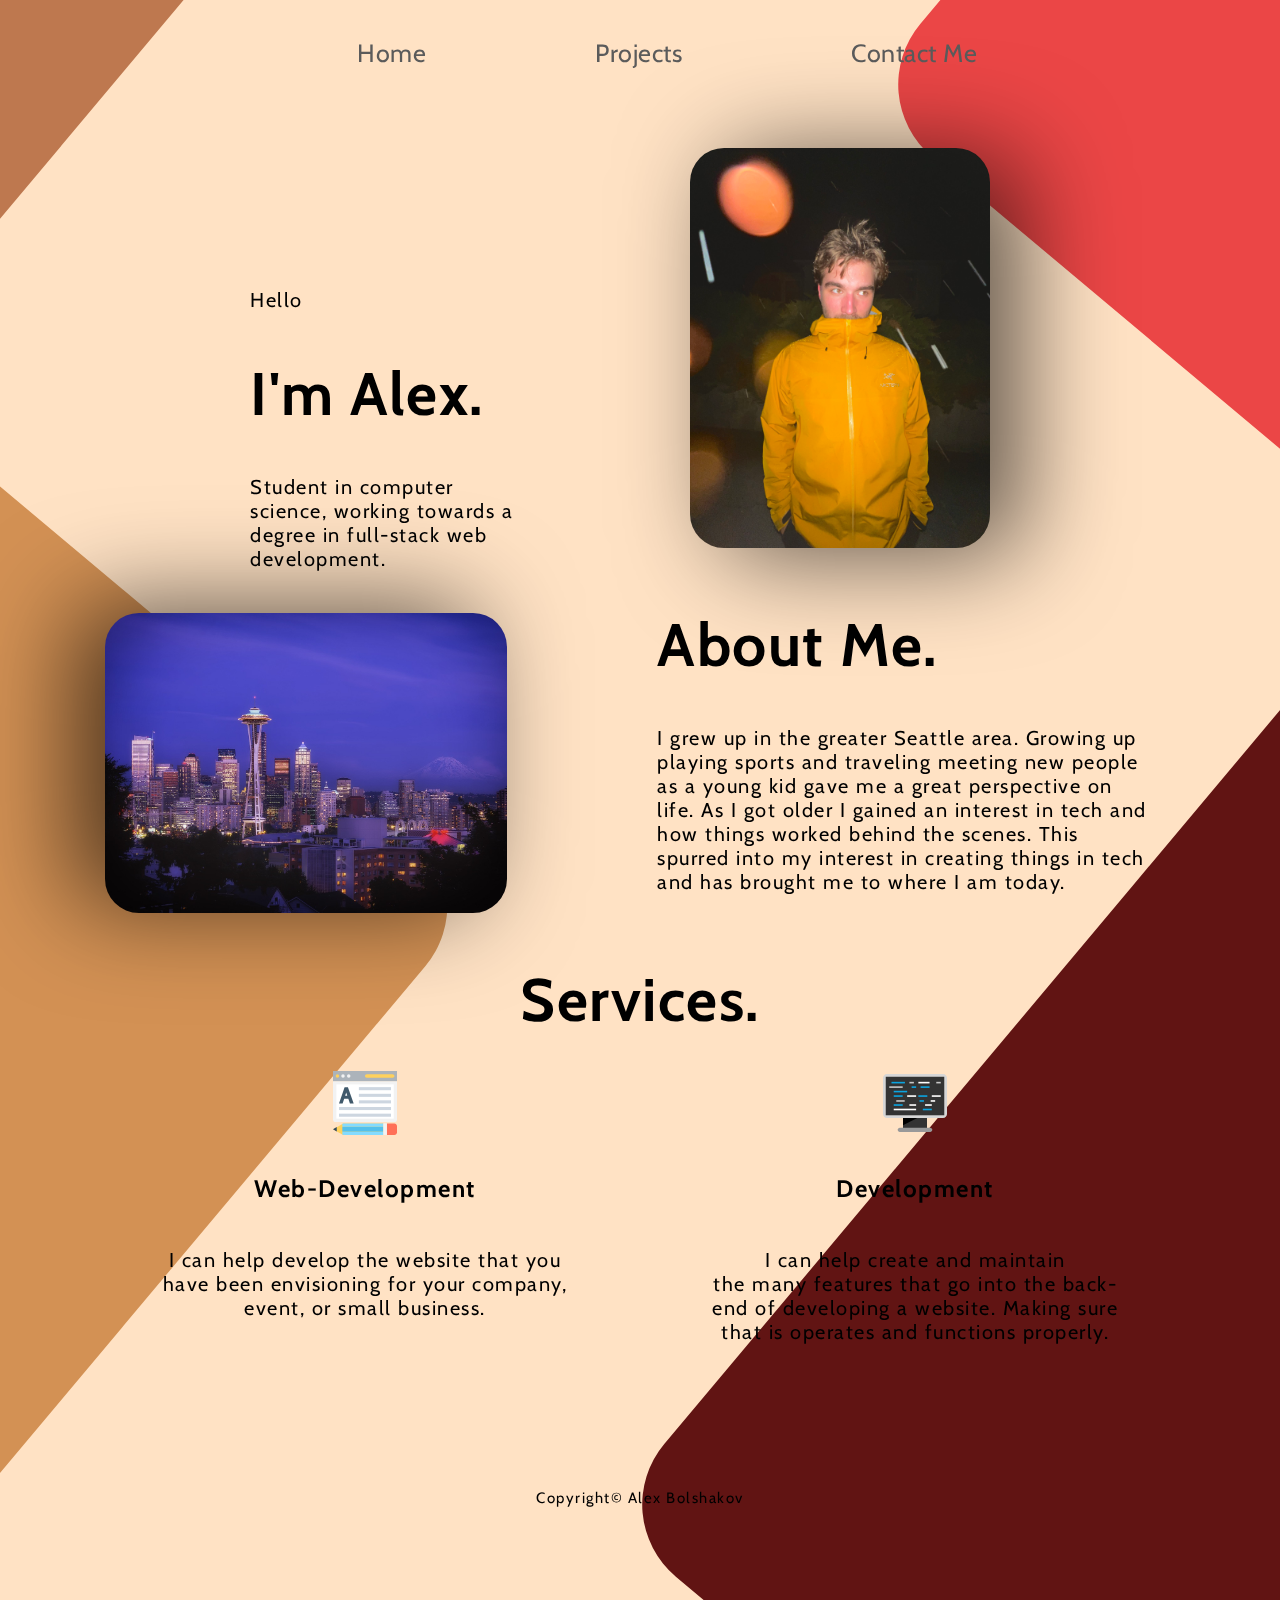
<file: index.html>
<!DOCTYPE html>
<html lang="en">
<head>
    <meta charset="UTF-8">
    <meta name="viewport" content="width=device-width, initial-scale=1.0">
    <link rel="stylesheet" href="./styles.css">
    <link rel="preconnect" href="https://fonts.googleapis.com">
    <link rel="preconnect" href="https://fonts.gstatic.com" crossorigin>
    <link href="https://fonts.googleapis.com/css2?family=Cabin&display=swap" rel="stylesheet">
    <title>AlexBolsh</title>
</head>
<body>
    
    <header>
        <!-- didnt find use for a header with my layout -->
    </header>

    <nav class="nav">
        <a class="nav__link" href="index.html">Home</a>
        <a class="nav__link" href="project.html">Projects</a>
        <a class="nav__link" href="contact.html">Contact Me</a>
    </nav>
    
    <main class="home">
        
        
        <section class="intro-container">

            <section class="intro-card">

                <section class="intro-card__content-container">
                    
                    <p class="intro-card__greeting">Hello</p>
                    <h1 class="intro-card__title">I'm Alex.</h1>
                    <p class="intro-card__body">Student in computer science, working towards a degree in full-stack web development.</p>
                </section>    

                <img class="intro-card__img" src="./img/IMG_5506.jpeg" alt="An image of me outside in a yellow jacket while it is snowing">

            </section>
            
            <section class="about-card">

                <img src="./img/seattle-416065_1280.jpg" alt="a skyline photo of seattle at night with the space needle and mt rainier in the background" class="about-card__img">

                <section class="about-card__content-container">
                    <h1 class="about-card__title">About Me.</h1>
                    <p class="about-card__body">I grew up in the greater Seattle area. Growing up playing sports and traveling meeting new people as a young kid gave me a great perspective on life. As I got older I gained an interest in tech and how things worked behind the scenes. This spurred into my interest in creating things in tech and has brought me to where I am today.</p>
                </section>

            </section>

            <section class="service-card">
                
                    <section class="services-container__grid">
                        <h1>Services.</h1>
                        <section class="service-card-1">
                            
                            <svg version="1.1" id="Layer_1" xmlns="http://www.w3.org/2000/svg" xmlns:xlink="http://www.w3.org/1999/xlink" viewBox="0 0 501.551 501.551" xml:space="preserve" width="64px" height="64px" fill="#000000"><g id="SVGRepo_bgCarrier" stroke-width="0"></g><g id="SVGRepo_tracerCarrier" stroke-linecap="round" stroke-linejoin="round"></g><g id="SVGRepo_iconCarrier"> <path style="fill:#FFD15C;" d="M83.592,501.551h311.38v-90.906H83.592c-1.045,0-3.135,0-4.18,1.045 c-1.045,0-3.135,1.045-3.135,1.045l-3.135,2.09l-42.841,25.078L1.045,456.62l29.257,16.718l42.841,25.078l3.135,2.09 c1.045,1.045,2.09,1.045,3.135,1.045C80.457,501.551,81.502,501.551,83.592,501.551z"></path> <g> <path style="fill:#84DBFF;" d="M73.143,437.812h321.829v-27.167H83.592c-1.045,0-3.135,0-4.18,1.045 c-1.045,0-3.135,1.045-3.135,1.045l-3.135,2.09V437.812z"></path> <path style="fill:#84DBFF;" d="M83.592,501.551h311.38v-27.167H73.143v22.988l3.135,2.09c1.045,1.045,2.09,1.045,3.135,1.045 C80.457,501.551,81.502,501.551,83.592,501.551z"></path> </g> <polygon style="fill:#334A5E;" points="29.257,473.339 29.257,438.857 0,456.62 "></polygon> <path style="fill:#FF7058;" d="M480.653,410.645h-58.514v90.906h58.514c11.494,0,20.898-9.404,20.898-20.898v-49.11 C501.551,420.049,492.147,410.645,480.653,410.645z"></path> <rect x="73.143" y="437.812" style="fill:#54C0EB;" width="321.829" height="36.571"></rect> <g> <rect x="394.135" y="410.122" style="fill:#F2F2F2;" width="28.212" height="90.906"></rect> <path style="fill:#F2F2F2;" d="M480.653,400.196H20.898C9.404,400.196,0,390.792,0,379.298V79.412h501.551v299.886 C501.551,390.792,492.147,400.196,480.653,400.196z"></path> </g> <rect x="26.509" y="104.866" style="fill:#FFFFFF;" width="449.306" height="268.539"></rect> <rect style="fill:#ACB3BA;" width="501.551" height="79.412"></rect> <g> <circle style="fill:#F2F2F2;" cx="123.298" cy="39.706" r="13.584"></circle> <circle style="fill:#F2F2F2;" cx="78.367" cy="39.706" r="13.584"></circle> </g> <g> <circle style="fill:#FFD15C;" cx="34.482" cy="39.706" r="13.584"></circle> <path style="fill:#FFD15C;" d="M467.069,26.122h-202.71c-7.314,0-13.584,6.269-13.584,13.584s6.269,13.584,13.584,13.584h203.755 c7.314,0,13.584-6.269,13.584-13.584C480.653,32.392,474.384,26.122,467.069,26.122z"></path> </g> <g> <rect x="202.71" y="126.433" style="fill:#CDD6E0;" width="251.82" height="24.033"></rect> <rect x="202.71" y="178.678" style="fill:#CDD6E0;" width="251.82" height="24.033"></rect> <rect x="202.71" y="229.878" style="fill:#CDD6E0;" width="251.82" height="24.033"></rect> <rect x="47.02" y="282.122" style="fill:#CDD6E0;" width="407.51" height="24.033"></rect> <rect x="47.02" y="334.367" style="fill:#CDD6E0;" width="407.51" height="24.033"></rect> </g> <path style="fill:#40596B;" d="M117.029,126.433H90.906L47.02,253.91h28.212l12.539-36.571h32.392l12.539,36.571h29.257 L117.029,126.433z M95.086,194.351l8.359-26.122v-1.045v1.045l8.359,25.078H95.086V194.351z"></path> </g></svg>
                            <h2>Web-Development</h2>
                            <p>I can help develop the website that you have been envisioning for your company, event, or small business.</p>
                        </section>
                        <section class="service-card-2">
                            <svg version="1.1" id="Layer_1" xmlns="http://www.w3.org/2000/svg" xmlns:xlink="http://www.w3.org/1999/xlink" viewBox="0 0 512 512" xml:space="preserve" width="64px" height="64px" fill="#000000"><g id="SVGRepo_bgCarrier" stroke-width="0"></g><g id="SVGRepo_tracerCarrier" stroke-linecap="round" stroke-linejoin="round"></g><g id="SVGRepo_iconCarrier"> <rect x="160" y="357.416" style="fill:#333333;" width="192" height="108.336"></rect> <polygon points="160,376.152 274.24,376.152 160,434.056 "></polygon> <path style="fill:#999999;" d="M377.456,487.848H134.544c-9.424,0-17.12-7.712-17.12-17.12l0,0c0-9.424,7.712-17.12,17.12-17.12 H377.44c9.424,0,17.12,7.712,17.12,17.12l0,0C394.576,480.136,386.864,487.848,377.456,487.848z"></path> <path style="fill:#D6D6D6;" d="M480,376.152H32c-17.6,0-32-14.4-32-32v-288c0-17.6,14.4-32,32-32h448c17.6,0,32,14.4,32,32v288 C512,361.752,497.6,376.152,480,376.152z"></path> <rect x="21.968" y="46.088" style="fill:#333333;" width="468.16" height="308.128"></rect> <rect x="282.864" y="86.664" style="fill:#FFFFFF;" width="89.552" height="12.784"></rect> <rect x="300.768" y="122.488" style="fill:#0BA4E0;" width="71.632" height="12.784"></rect> <rect x="211.216" y="86.664" style="fill:#C8C8C8;" width="35.824" height="12.784"></rect> <rect x="229.12" y="122.488" style="fill:#0BA4E0;" width="35.824" height="12.784"></rect> <rect x="381.376" y="233.352" style="fill:#FFFFFF;" width="35.824" height="12.784"></rect> <rect x="291.824" y="233.352" style="fill:#0BA4E0;" width="35.824" height="12.784"></rect> <rect x="211.216" y="265.832" style="fill:#FFFFFF;" width="53.728" height="12.784"></rect> <rect x="426.208" y="86.664" style="fill:#C8C8C8;" width="35.824" height="12.784"></rect> <rect x="85.84" y="194.12" style="fill:#0BA4E0;" width="71.648" height="12.784"></rect> <rect x="193.312" y="194.12" style="fill:#FFFFFF;" width="71.648" height="12.784"></rect> <g> <rect x="282.864" y="194.12" style="fill:#0BA4E0;" width="71.648" height="12.784"></rect> <rect x="85.84" y="265.832" style="fill:#0BA4E0;" width="71.648" height="12.784"></rect> </g> <g> <rect x="336.688" y="265.832" style="fill:#FFFFFF;" width="53.728" height="12.784"></rect> <rect x="390.32" y="194.12" style="fill:#FFFFFF;" width="71.648" height="12.784"></rect> </g> <rect x="106.144" y="233.352" style="fill:#C8C8C8;" width="67.344" height="12.784"></rect> <rect x="85.84" y="301.592" style="fill:#FFFFFF;" width="179.12" height="12.784"></rect> <g> <rect x="318.688" y="301.592" style="fill:#0BA4E0;" width="71.632" height="12.784"></rect> <rect x="85.84" y="158.312" style="fill:#0BA4E0;" width="107.472" height="12.784"></rect> <rect x="67.936" y="86.664" style="fill:#0BA4E0;" width="107.472" height="12.784"></rect> </g> <rect x="50.016" y="122.488" style="fill:#C8C8C8;" width="107.472" height="12.784"></rect> </g></svg>
                            <h2>Development</h2>
                            <p>I can help create and maintain <br>the many features that go into the back-end of developing a website. Making sure that is operates and functions properly.</p>
                        </section>
                    </section>
                
            </section>

        </section>

        
    </main>

    <footer>
        <p>Copyright&copy; Alex Bolshakov</p>
    </footer>
    <svg class="rect--left"="1600" height="1600" viewBox="0 0 3712 3722" fill="none" xmlns="http://www.w3.org/2000/svg">
        <rect class="rect" x="-89.3521" y="2061.34" width="2807.07" height="2722.6" rx="219" transform="rotate(-50 -89.3521 2061.34)" />
    </svg>
    <svg class="rect--right"width="1600" height="1600" viewBox="0 0 3712 3722" fill="none" xmlns="http://www.w3.org/2000/svg">
        <rect class="rect" x="-89.3521" y="2061.34" width="2807.07" height="2722.6" rx="219" transform="rotate(-50 -89.3521 2061.34)" />
    </svg>
    <svg class="rect--bottom"width="1600" height="1600" viewBox="0 0 3712 3722" fill="none" xmlns="http://www.w3.org/2000/svg">
        <rect class="rect" x="-89.3521" y="2061.34" width="2807.07" height="2722.6" rx="219" transform="rotate(-50 -89.3521 2061.34)" />
    </svg>
    <svg class="rect--top"="1600" height="1600" viewBox="0 0 3712 3722" fill="none" xmlns="http://www.w3.org/2000/svg">
        <rect class="rect" x="-89.3521" y="2061.34" width="2807.07" height="2722.6" rx="219" transform="rotate(-50 -89.3521 2061.34)" />
    </svg>
</body>
</html>
</file>
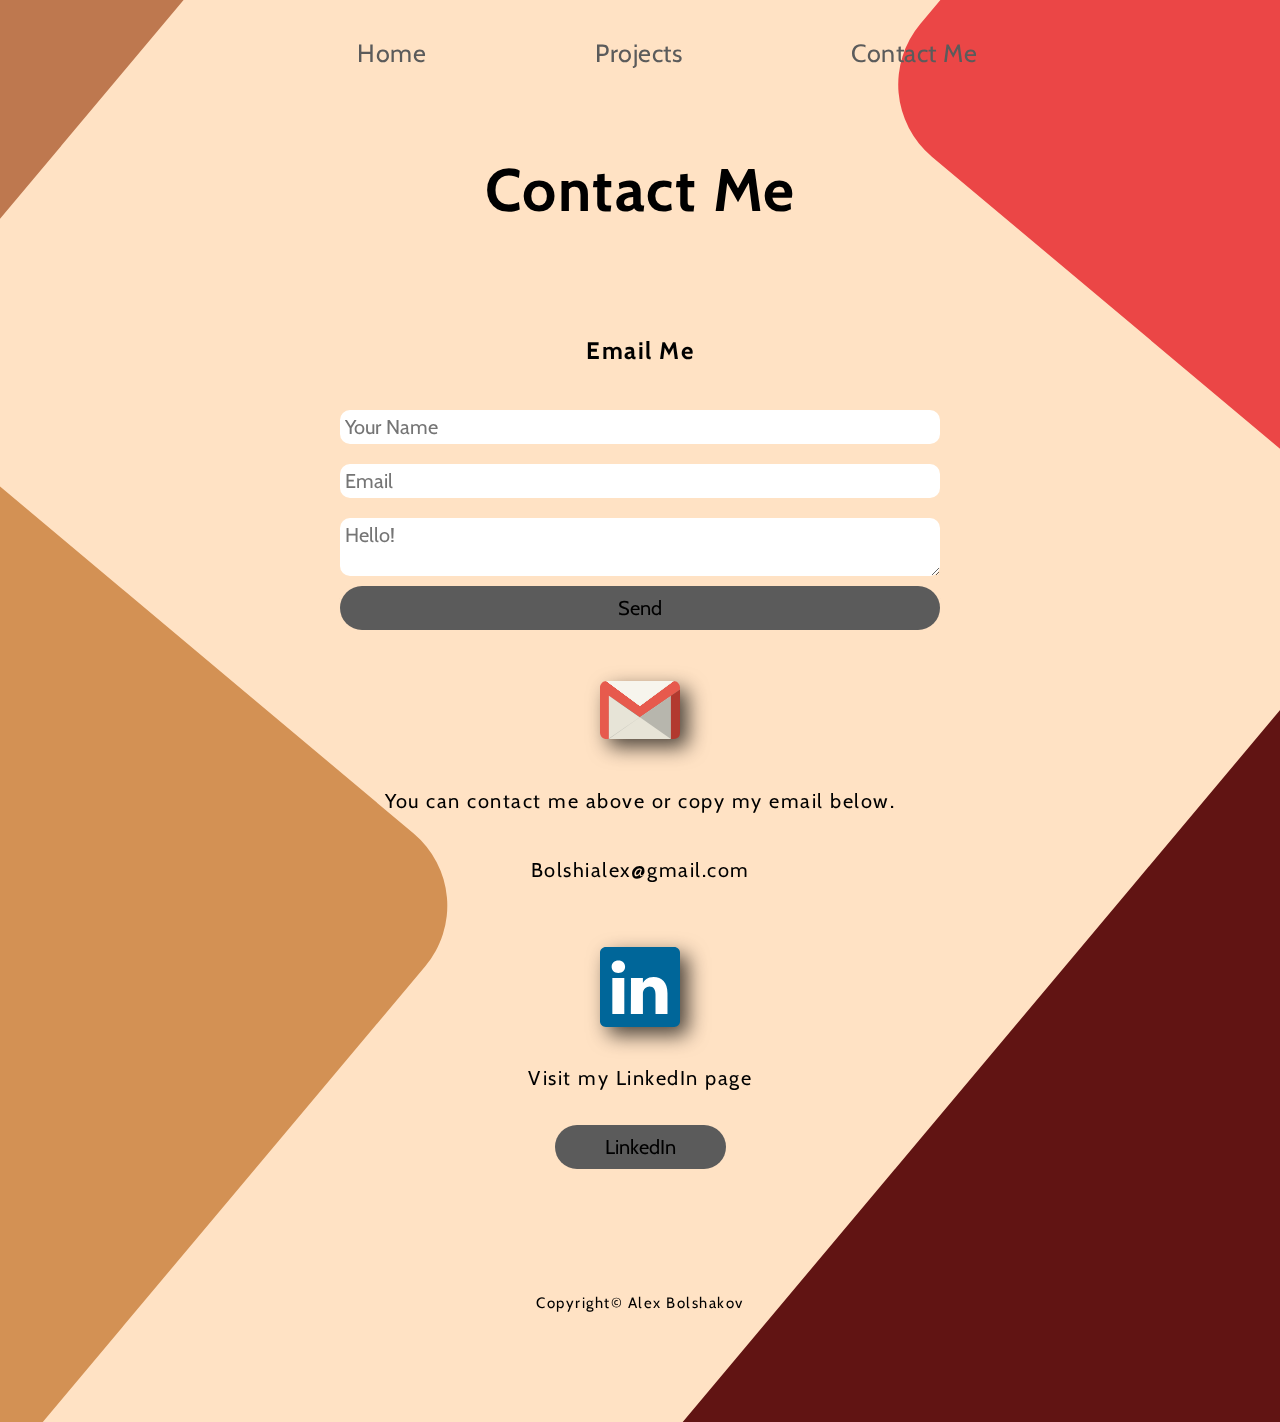
<file: contact.html>
<!DOCTYPE html>
<html lang="en">
<head>
    <meta charset="UTF-8">
    <meta name="viewport" content="width=device-width, initial-scale=1.0">
    <link rel="stylesheet" href="./styles.css">
    <link rel="preconnect" href="https://fonts.googleapis.com">
    <link rel="preconnect" href="https://fonts.gstatic.com" crossorigin>
    <link href="https://fonts.googleapis.com/css2?family=Cabin&display=swap" rel="stylesheet">
    <title>Contact</title>
</head>
<body>
    <header>
        <!-- didnt find use for a header with my layout -->
    </header>

    <nav class="nav">  
        <a class="nav__link" href="index.html">Home</a>
        <a class="nav__link" href="project.html">Projects</a>
        <a class="nav__link" href="contact.html">Contact Me</a>
    </nav>
    
    <main>
        <section class="contact">

            <section class="contact-card">

                <h1 class="contact-card__heading">Contact Me</h1>
                
                <form class="contact-card__form">
                    <h2>Email Me</h2>
                    <input type="text" id="name" placeholder="Your Name" required>
                    <input type="email" id="email" placeholder="Email" required>
                    <textarea id="message" cols="4"placeholder="Hello!"></textarea>
                    <button class="contact-card__button"  type="submit">Send</button>
                </form>

                <section class="contact-card-email"> 
                    <svg class="contact-card-email__svg" width="80px" height="80px" viewBox="7.086 -169.483 1277.149 1277.149" shape-rendering="geometricPrecision" text-rendering="geometricPrecision" image-rendering="optimizeQuality" xmlns="http://www.w3.org/2000/svg" fill="#000000"><g id="SVGRepo_bgCarrier" stroke-width="0"></g><g id="SVGRepo_tracerCarrier" stroke-linecap="round" stroke-linejoin="round"></g><g id="SVGRepo_iconCarrier"><path fill="none" d="M1138.734 931.095h.283M1139.017 931.095h-.283"></path><path d="M1179.439 7.087c57.543 0 104.627 47.083 104.627 104.626v30.331l-145.36 103.833-494.873 340.894L148.96 242.419v688.676h-37.247c-57.543 0-104.627-47.082-104.627-104.625V111.742C7.086 54.198 54.17 7.115 111.713 7.115l532.12 394.525L1179.41 7.115l.029-.028z" fill="#e75a4d"></path><linearGradient id="a" gradientUnits="userSpaceOnUse" x1="1959.712" y1="737.107" x2="26066.213" y2="737.107" gradientTransform="matrix(.0283 0 0 -.0283 248.36 225.244)"><stop offset="0" stop-color="#f8f6ef"></stop><stop offset="1" stop-color="#e7e4d6"></stop></linearGradient><path fill="url(#a)" d="M111.713 7.087l532.12 394.525L1179.439 7.087z"></path><path fill="#e7e4d7" d="M148.96 242.419v688.676h989.774V245.877L643.833 586.771z"></path><path fill="#b8b7ae" d="M148.96 931.095l494.873-344.324-2.24-1.586L148.96 923.527z"></path><path fill="#b7b6ad" d="M1138.734 245.877l.283 685.218-495.184-344.324z"></path><path d="M1284.066 142.044l.17 684.51c-2.494 76.082-35.461 103.238-145.219 104.514l-.283-685.219 145.36-103.833-.028.028z" fill="#b2392f"></path><linearGradient id="b" gradientUnits="userSpaceOnUse" x1="1959.712" y1="737.107" x2="26066.213" y2="737.107" gradientTransform="matrix(.0283 0 0 -.0283 248.36 225.244)"><stop offset="0" stop-color="#f8f6ef"></stop><stop offset="1" stop-color="#e7e4d6"></stop></linearGradient><path fill="url(#b)" d="M111.713 7.087l532.12 394.525L1179.439 7.087z"></path><linearGradient id="c" gradientUnits="userSpaceOnUse" x1="1959.712" y1="737.107" x2="26066.213" y2="737.107" gradientTransform="matrix(.0283 0 0 -.0283 248.36 225.244)"><stop offset="0" stop-color="#f8f6ef"></stop><stop offset="1" stop-color="#e7e4d6"></stop></linearGradient><path fill="url(#c)" d="M111.713 7.087l532.12 394.525L1179.439 7.087z"></path><linearGradient id="d" gradientUnits="userSpaceOnUse" x1="1959.712" y1="737.107" x2="26066.213" y2="737.107" gradientTransform="matrix(.0283 0 0 -.0283 248.36 225.244)"><stop offset="0" stop-color="#f8f6ef"></stop><stop offset="1" stop-color="#e7e4d6"></stop></linearGradient><path fill="url(#d)" d="M111.713 7.087l532.12 394.525L1179.439 7.087z"></path><linearGradient id="e" gradientUnits="userSpaceOnUse" x1="1959.712" y1="737.107" x2="26066.213" y2="737.107" gradientTransform="matrix(.0283 0 0 -.0283 248.36 225.244)"><stop offset="0" stop-color="#f8f6ef"></stop><stop offset="1" stop-color="#e7e4d6"></stop></linearGradient><path fill="url(#e)" d="M111.713 7.087l532.12 394.525L1179.439 7.087z"></path><linearGradient id="f" gradientUnits="userSpaceOnUse" x1="1959.712" y1="737.107" x2="26066.213" y2="737.107" gradientTransform="matrix(.0283 0 0 -.0283 248.36 225.244)"><stop offset="0" stop-color="#f8f6ef"></stop><stop offset="1" stop-color="#e7e4d6"></stop></linearGradient><path fill="url(#f)" d="M111.713 7.087l532.12 394.525L1179.439 7.087z"></path><linearGradient id="g" gradientUnits="userSpaceOnUse" x1="1959.712" y1="737.107" x2="26066.213" y2="737.107" gradientTransform="matrix(.0283 0 0 -.0283 248.36 225.244)"><stop offset="0" stop-color="#f8f6ef"></stop><stop offset="1" stop-color="#e7e4d6"></stop></linearGradient><path fill="url(#g)" d="M111.713 7.087l532.12 394.525L1179.439 7.087z"></path><linearGradient id="h" gradientUnits="userSpaceOnUse" x1="1959.712" y1="737.107" x2="26066.213" y2="737.107" gradientTransform="matrix(.0283 0 0 -.0283 248.36 225.244)"><stop offset="0" stop-color="#f8f6ef"></stop><stop offset="1" stop-color="#e7e4d6"></stop></linearGradient><path fill="url(#h)" d="M111.713 7.087l532.12 394.525L1179.439 7.087z"></path><path fill="#f7f5ed" d="M111.713 7.087l532.12 394.525L1179.439 7.087z"></path></g></svg>
                    <p>You can contact me above or copy my email below.</p>
                    <p>Bolshialex@gmail.com</p>
                </section>
                
                <section class="contact-card-linkedin">
                    <svg class="contact-card-linkedin__svg" width="80px" height="80px" viewBox="0 0 256 256" xmlns="http://www.w3.org/2000/svg" fill="#000000"><g id="SVGRepo_bgCarrier" stroke-width="0"></g><g id="SVGRepo_tracerCarrier" stroke-linecap="round" stroke-linejoin="round"></g><g id="SVGRepo_iconCarrier"> <g fill="none"> <path d="M0 18.338C0 8.216 8.474 0 18.92 0h218.16C247.53 0 256 8.216 256 18.338v219.327C256 247.79 247.53 256 237.08 256H18.92C8.475 256 0 247.791 0 237.668V18.335z" fill="#069"></path> <path d="M77.796 214.238V98.986H39.488v115.252H77.8zM58.65 83.253c13.356 0 21.671-8.85 21.671-19.91-.25-11.312-8.315-19.915-21.417-19.915-13.111 0-21.674 8.603-21.674 19.914 0 11.06 8.312 19.91 21.169 19.91h.248zM99 214.238h38.305v-64.355c0-3.44.25-6.889 1.262-9.346 2.768-6.885 9.071-14.012 19.656-14.012 13.858 0 19.405 10.568 19.405 26.063v61.65h38.304v-66.082c0-35.399-18.896-51.872-44.099-51.872-20.663 0-29.738 11.549-34.78 19.415h.255V98.99H99.002c.5 10.812-.003 115.252-.003 115.252z" fill="#ffffff"></path> </g> </g></svg>    
                    <!-- <h2 class="contact-card-linkedin__title">LinkedIn</h2> -->
                    <p class="contact-card-linkedin__body">Visit my LinkedIn page</p>
                    <button class="contact-card__button">LinkedIn</button>
                </section>
                
                
                
            </section> 

        </section>
            
    </main>

    <footer>
        <p>Copyright&copy; Alex Bolshakov</p>
    </footer>
    <section class="svg" >
        <svg class="rect--left"="1600" height="1600" viewBox="0 0 3712 3722" fill="none" xmlns="http://www.w3.org/2000/svg">
            <rect class="rect" x="-89.3521" y="2061.34" width="2807.07" height="2722.6" rx="219" transform="rotate(-50 -89.3521 2061.34)" />
        </svg>
        <svg class="rect--right"width="1600" height="1600" viewBox="0 0 3712 3722" fill="none" xmlns="http://www.w3.org/2000/svg">
            <rect class="rect" x="-89.3521" y="2061.34" width="2807.07" height="2722.6" rx="219" transform="rotate(-50 -89.3521 2061.34)" />
        </svg>
        <svg class="rect--bottom"width="1600" height="1600" viewBox="0 0 3712 3722" fill="none" xmlns="http://www.w3.org/2000/svg">
            <rect class="rect" x="-89.3521" y="2061.34" width="2807.07" height="2722.6" rx="219" transform="rotate(-50 -89.3521 2061.34)" />
        </svg>
        <svg class="rect--top"="1600" height="1600" viewBox="0 0 3712 3722" fill="none" xmlns="http://www.w3.org/2000/svg">
            <rect class="rect" x="-89.3521" y="2061.34" width="2807.07" height="2722.6" rx="219" transform="rotate(-50 -89.3521 2061.34)" />
        </svg>
    </section>    
</body>
</html>
</file>
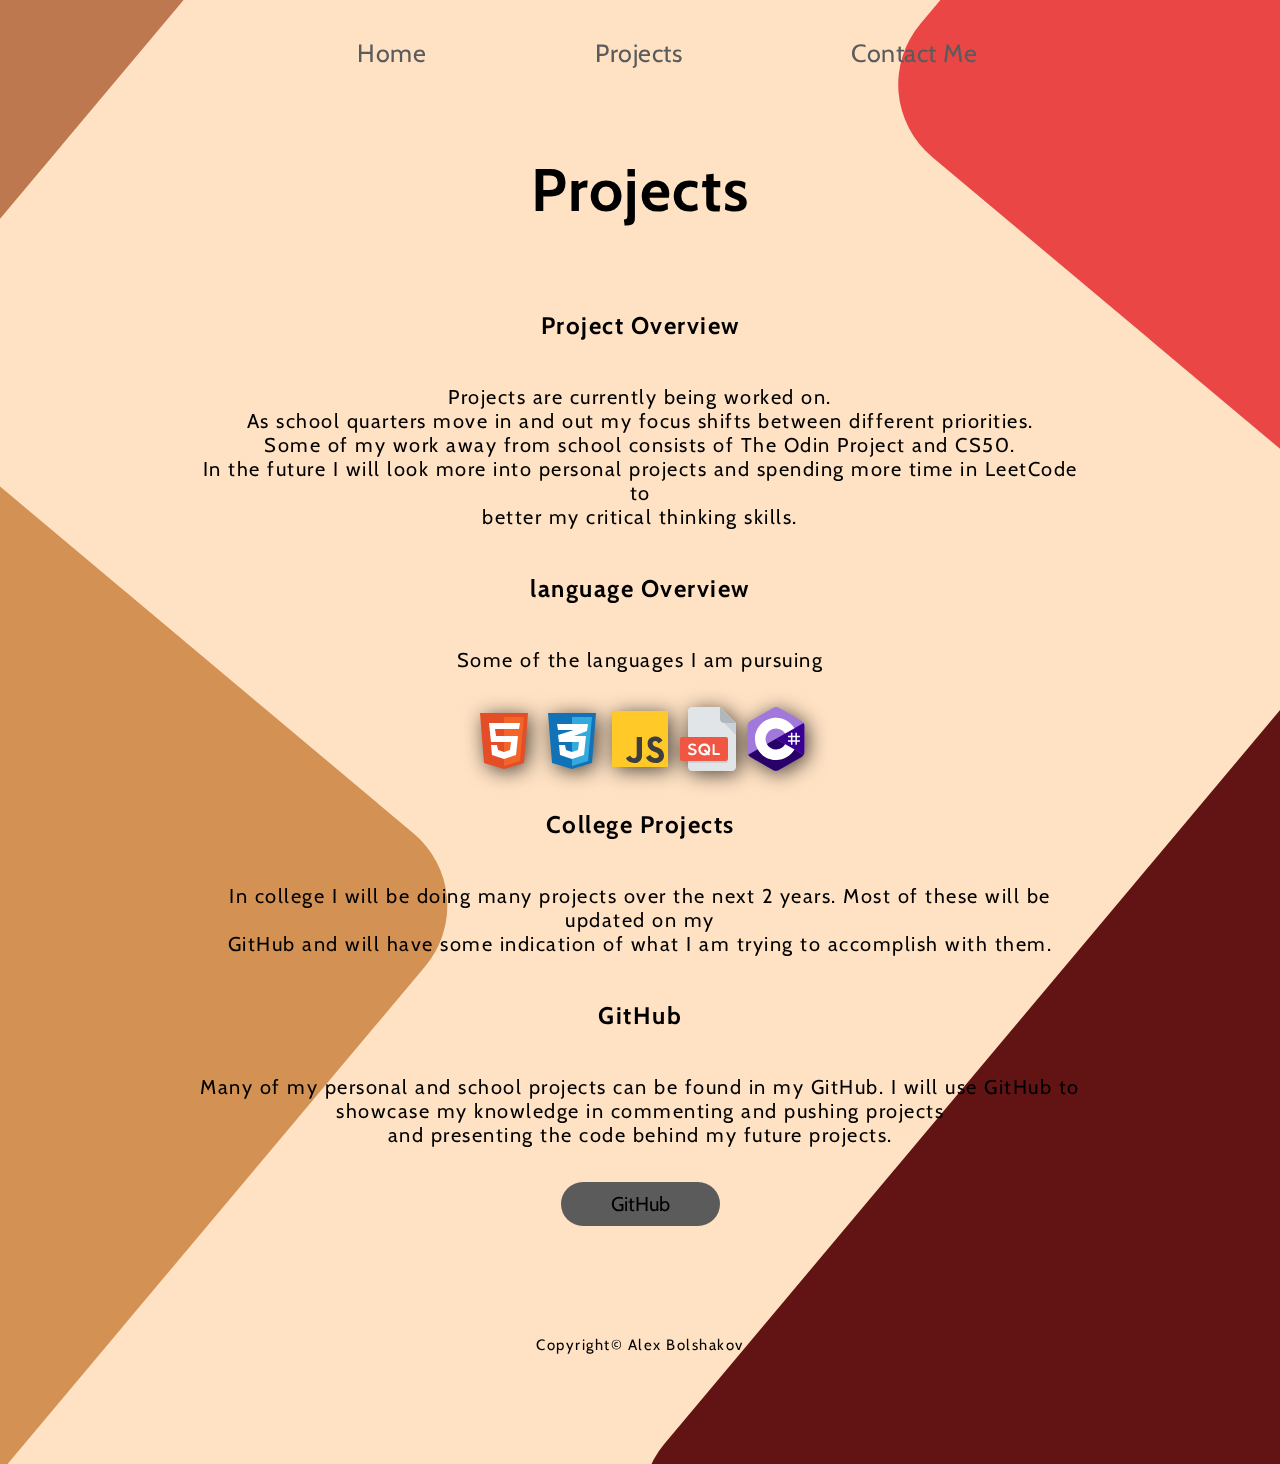
<file: project.html>
<!DOCTYPE html>
<html lang="en">
<head>
    <meta charset="UTF-8">
    <meta name="viewport" content="width=device-width, initial-scale=1.0">
    <link rel="stylesheet" href="./styles.css">
    <link rel="preconnect" href="https://fonts.googleapis.com">
    <link rel="preconnect" href="https://fonts.gstatic.com" crossorigin>
    <link href="https://fonts.googleapis.com/css2?family=Cabin&display=swap" rel="stylesheet">
    <title>Project</title>
</head>
<body>
    <header>
        <!-- didnt find use for a header with my layout -->
    </header>

    <nav class="nav">  
        <a class="nav__link" href="index.html">Home</a>
        <a class="nav__link" href="project.html">Projects</a>
        <a class="nav__link" href="contact.html">Contact Me</a>
    </nav>
    
    <main class="project">

        

        <section class="project-card-container">

            <h1 class="project-card__heading">Projects</h1>

            <section class="project-overview-card">
                <h2 class="project-overview-title">Project Overview</h2>
                <p class="project-overview-body__info">Projects are currently being worked on. <br> As school quarters move in and out my focus shifts between different priorities. <br> Some of my work away from school consists of The Odin Project and CS50. <br>In the future I will look more into personal projects and spending more time in LeetCode to <br> better my critical thinking skills.</p>
            </section>

            <section class="project-lang-card">
                <h2 class="project-lang-title">language Overview</h2>
                <p class="project-lang-body__info">Some of the languages I am pursuing</p>
                <section class="lang-svg">    
                    <svg width="64px" height="64px" viewBox="0 0 32 32" fill="none" xmlns="http://www.w3.org/2000/svg"><g id="SVGRepo_bgCarrier" stroke-width="0"></g><g id="SVGRepo_tracerCarrier" stroke-linecap="round" stroke-linejoin="round"></g><g id="SVGRepo_iconCarrier"> <path d="M6 28L4 3H28L26 28L16 31L6 28Z" fill="#E44D26"></path> <path d="M26 5H16V29.5L24 27L26 5Z" fill="#F16529"></path> <path d="M9.5 17.5L8.5 8H24L23.5 11H11.5L12 14.5H23L22 24L16 26L10 24L9.5 19H12.5L13 21.5L16 22.5L19 21.5L19.5 17.5H9.5Z" fill="white"></path> </g><title>HTML</title></svg>
                    <svg width="64px" height="64px" viewBox="0 0 32 32" fill="none" xmlns="http://www.w3.org/2000/svg"><g id="SVGRepo_bgCarrier" stroke-width="0"></g><g id="SVGRepo_tracerCarrier" stroke-linecap="round" stroke-linejoin="round"></g><g id="SVGRepo_iconCarrier"> <path d="M6 28L4 3H28L26 28L16 31L6 28Z" fill="#1172B8"></path> <path d="M26 5H16V29.5L24 27L26 5Z" fill="#33AADD"></path> <path d="M19.5 17.5H9.5L9 14L17 11.5H9L8.5 8.5H24L23.5 12L17 14.5H23L22 24L16 26L10 24L9.5 19H12.5L13 21.5L16 22.5L19 21.5L19.5 17.5Z" fill="white"></path> </g><title>CSS</title></svg>
                    <svg width="64px" height="64px" viewBox="0 0 32 32" fill="none" xmlns="http://www.w3.org/2000/svg"><g id="SVGRepo_bgCarrier" stroke-width="0"></g><g id="SVGRepo_tracerCarrier" stroke-linecap="round" stroke-linejoin="round"></g><g id="SVGRepo_iconCarrier"> <rect x="2" y="2" width="28" height="28" fill="#FFCA28"></rect> <path d="M19 25.2879L21.0615 23.9237C21.2231 24.4313 22.2462 25.6368 23.5385 25.6368C24.8308 25.6368 25.4308 24.931 25.4308 24.463C25.4308 23.1878 24.1112 22.7382 23.4774 22.5223C23.374 22.4871 23.289 22.4581 23.2308 22.4328C23.2009 22.4198 23.1558 22.4025 23.0979 22.3804C22.393 22.1111 19.7923 21.1175 19.7923 18.2373C19.7923 15.065 22.8538 14.7002 23.5462 14.7002C23.9991 14.7002 26.1769 14.7557 27.2615 16.7939L25.2615 18.1898C24.8231 17.3015 24.0946 17.0081 23.6462 17.0081C22.5385 17.0081 22.3077 17.8201 22.3077 18.1898C22.3077 19.227 23.5112 19.6919 24.5273 20.0844C24.7932 20.1871 25.0462 20.2848 25.2615 20.3866C26.3692 20.91 28 21.7666 28 24.463C28 25.8136 26.8672 28.0002 24.0154 28.0002C20.1846 28.0002 19.1692 25.7003 19 25.2879Z" fill="#3E3E3E"></path> <path d="M9 25.5587L11.1487 24.1953C11.317 24.7026 11.9713 25.638 12.9205 25.638C13.8698 25.638 14.3557 24.663 14.3557 24.1953V15.0002H16.9982V24.1953C17.041 25.4636 16.3376 28.0002 13.2332 28.0002C10.379 28.0002 9.19242 26.3039 9 25.5587Z" fill="#3E3E3E"></path> </g><title>JavaScript</title></svg>
                    <svg height="64px" width="64px" version="1.1" id="Layer_1" xmlns="http://www.w3.org/2000/svg" xmlns:xlink="http://www.w3.org/1999/xlink" viewBox="0 0 512 512" xml:space="preserve" fill="#000000"><g id="SVGRepo_bgCarrier" stroke-width="0"></g><g id="SVGRepo_tracerCarrier" stroke-linecap="round" stroke-linejoin="round"></g><g id="SVGRepo_iconCarrier"> <path style="fill:#E2E5E7;" d="M128,0c-17.6,0-32,14.4-32,32v448c0,17.6,14.4,32,32,32h320c17.6,0,32-14.4,32-32V128L352,0H128z"></path> <path style="fill:#B0B7BD;" d="M384,128h96L352,0v96C352,113.6,366.4,128,384,128z"></path> <polygon style="fill:#CAD1D8;" points="480,224 384,128 480,128 "></polygon> <path style="fill:#F15642;" d="M416,416c0,8.8-7.2,16-16,16H48c-8.8,0-16-7.2-16-16V256c0-8.8,7.2-16,16-16h352c8.8,0,16,7.2,16,16 V416z"></path> <g> <path style="fill:#FFFFFF;" d="M98.128,314.672c2.944-24.832,40.416-29.296,58.064-15.728c8.704,7.024-0.496,18.16-8.192,12.528 c-9.456-6-30.96-8.816-33.648,4.464c-3.456,20.992,52.208,8.976,51.296,43.008c-0.896,32.496-47.968,33.248-65.632,18.672 c-4.224-3.456-4.096-9.072-1.776-12.544c3.312-3.312,7.024-4.464,11.376-0.88c10.496,7.152,37.488,12.528,39.408-5.648 C147.376,339.632,94.16,351.008,98.128,314.672z"></path> <path style="fill:#FFFFFF;" d="M265.488,369.424l2.048,2.416c8.432,7.68-2.56,20.224-11.136,12.16l-4.336-3.44 c-6.656,4.592-14.448,6.784-24.816,6.784c-22.512,0-48.24-15.504-48.24-46.976s25.584-47.456,48.24-47.456 c23.776,0,47.072,15.984,47.072,47.456C274.32,352.528,271.232,361.504,265.488,369.424z M257.792,340.368 c0-20.336-15.984-30.688-30.56-30.688c-15.728,0-31.216,10.336-31.216,30.688c0,15.504,13.168,30.208,31.216,30.208 c4.592,0,9.072-1.152,13.552-2.304l-14.576-13.44c-6.784-8.192,3.968-19.84,12.528-12.288l14.464,14.448 C256.384,352.528,257.792,347.024,257.792,340.368z"></path> <path style="fill:#FFFFFF;" d="M293.168,303.152c0-4.224,3.584-7.808,8.064-7.808c4.096,0,7.552,3.6,7.552,7.808v64.096h34.8 c12.528,0,12.8,16.752,0,16.752h-42.336c-4.48,0-8.064-3.184-8.064-7.792v-73.056H293.168z"></path> </g> <path style="fill:#CAD1D8;" d="M400,432H96v16h304c8.8,0,16-7.2,16-16v-16C416,424.8,408.8,432,400,432z"></path> </g><title>SQL</title></svg>
                    <svg width="64px" height="64px" viewBox="-16 0 288 288" version="1.1" xmlns="http://www.w3.org/2000/svg" xmlns:xlink="http://www.w3.org/1999/xlink" preserveAspectRatio="xMidYMid" fill="#000000"><g id="SVGRepo_bgCarrier" stroke-width="0"></g><g id="SVGRepo_tracerCarrier" stroke-linecap="round" stroke-linejoin="round"></g><g id="SVGRepo_iconCarrier"> <g> <path d="M255.569,84.452376 C255.567,79.622376 254.534,75.354376 252.445,71.691376 C250.393,68.089376 247.32,65.070376 243.198,62.683376 C209.173,43.064376 175.115,23.505376 141.101,3.86637605 C131.931,-1.42762395 123.04,-1.23462395 113.938,4.13537605 C100.395,12.122376 32.59,50.969376 12.385,62.672376 C4.064,67.489376 0.015,74.861376 0.013,84.443376 C0,123.898376 0.013,163.352376 0,202.808376 C0,207.532376 0.991,211.717376 2.988,215.325376 C5.041,219.036376 8.157,222.138376 12.374,224.579376 C32.58,236.282376 100.394,275.126376 113.934,283.115376 C123.04,288.488376 131.931,288.680376 141.104,283.384376 C175.119,263.744376 209.179,244.186376 243.209,224.567376 C247.426,222.127376 250.542,219.023376 252.595,215.315376 C254.589,211.707376 255.582,207.522376 255.582,202.797376 C255.582,202.797376 255.582,123.908376 255.569,84.452376" fill="#A179DC" fill-rule="nonzero"> </path> <path d="M128.182,143.241376 L2.988,215.325376 C5.041,219.036376 8.157,222.138376 12.374,224.579376 C32.58,236.282376 100.394,275.126376 113.934,283.115376 C123.04,288.488376 131.931,288.680376 141.104,283.384376 C175.119,263.744376 209.179,244.186376 243.209,224.567376 C247.426,222.127376 250.542,219.023376 252.595,215.315376 L128.182,143.241376" fill="#280068" fill-rule="nonzero"> </path> <path d="M255.569,84.452376 C255.567,79.622376 254.534,75.354376 252.445,71.691376 L128.182,143.241376 L252.595,215.315376 C254.589,211.707376 255.58,207.522376 255.582,202.797376 C255.582,202.797376 255.582,123.908376 255.569,84.452376" fill="#390091" fill-rule="nonzero"> </path> <path d="M201.892326,116.294008 L201.892326,129.767692 L215.36601,129.767692 L215.36601,116.294008 L222.102852,116.294008 L222.102852,129.767692 L235.576537,129.767692 L235.576537,136.504534 L222.102852,136.504534 L222.102852,149.978218 L235.576537,149.978218 L235.576537,156.71506 L222.102852,156.71506 L222.102852,170.188744 L215.36601,170.188744 L215.36601,156.71506 L201.892326,156.71506 L201.892326,170.188744 L195.155484,170.188744 L195.155484,156.71506 L181.6818,156.71506 L181.6818,149.978218 L195.155484,149.978218 L195.155484,136.504534 L181.6818,136.504534 L181.6818,129.767692 L195.155484,129.767692 L195.155484,116.294008 L201.892326,116.294008 Z M215.36601,136.504534 L201.892326,136.504534 L201.892326,149.978218 L215.36601,149.978218 L215.36601,136.504534 Z" fill="#FFFFFF"> </path> <path d="M128.456752,48.625876 C163.600523,48.625876 194.283885,67.7121741 210.718562,96.0819435 L210.558192,95.808876 L169.209615,119.617159 C161.062959,105.823554 146.128136,96.5150717 128.996383,96.3233722 L128.456752,96.3203544 C102.331178,96.3203544 81.1506705,117.499743 81.1506705,143.625316 C81.1506705,152.168931 83.4284453,160.17752 87.3896469,167.094792 C95.543745,181.330045 110.872554,190.931398 128.456752,190.931398 C146.149522,190.931398 161.565636,181.208041 169.67832,166.820563 L169.481192,167.165876 L210.767678,191.083913 C194.51328,219.21347 164.25027,238.240861 129.514977,238.620102 L128.456752,238.625876 C93.2021701,238.625876 62.4315028,219.422052 46.0382398,190.902296 C38.0352471,176.979327 33.4561922,160.837907 33.4561922,143.625316 C33.4561922,91.1592636 75.9884604,48.625876 128.456752,48.625876 Z" fill="#FFFFFF" fill-rule="nonzero"> </path> </g> </g><title>C#</title></svg>
                </section>
            </section>

            <section class="project-school-card">
                <h2 class="project-school-title">College Projects</h2>
                <p class="project-school-body__info">In college I will be doing many projects over the next 2 years. Most of these will be updated on my <br> GitHub and will have some indication of what I am trying to accomplish with them.</p>
            </section>

            <section class="project-github-card">
                <h2 class="project-github-title">GitHub</h2>
                <p class="project-github-body__info">Many of my personal and school projects can be found in my GitHub. I will use GitHub to <br> showcase my knowledge in commenting and pushing projects <br>and presenting the code behind my future projects.</p>
                <a href="https://github.com/Bolshialex" target="_blank" rel="noopener noreferrer"><button class="project-github__button">GitHub</button></a>
            </section>

        </section>
        
    </main>

    <footer>
        <p>Copyright&copy; Alex Bolshakov</p>
    </footer>
    <section class="svg" >
        <svg class="rect--left"="1600" height="1600" viewBox="0 0 3712 3722" fill="none" xmlns="http://www.w3.org/2000/svg">
            <rect class="rect" x="-89.3521" y="2061.34" width="2807.07" height="2722.6" rx="219" transform="rotate(-50 -89.3521 2061.34)" />
        </svg>
        <svg class="rect--right"width="1600" height="1600" viewBox="0 0 3712 3722" fill="none" xmlns="http://www.w3.org/2000/svg">
            <rect class="rect" x="-89.3521" y="2061.34" width="2807.07" height="2722.6" rx="219" transform="rotate(-50 -89.3521 2061.34)" />
        </svg>
        <svg class="rect--bottom"width="1600" height="1600" viewBox="0 0 3712 3722" fill="none" xmlns="http://www.w3.org/2000/svg">
            <rect class="rect" x="-89.3521" y="2061.34" width="2807.07" height="2722.6" rx="219" transform="rotate(-50 -89.3521 2061.34)" />
        </svg>
        <svg class="rect--top"="1600" height="1600" viewBox="0 0 3712 3722" fill="none" xmlns="http://www.w3.org/2000/svg">
            <rect class="rect" x="-89.3521" y="2061.34" width="2807.07" height="2722.6" rx="219" transform="rotate(-50 -89.3521 2061.34)" />
        </svg>
    </section>
    
</body>
</html>
</file>
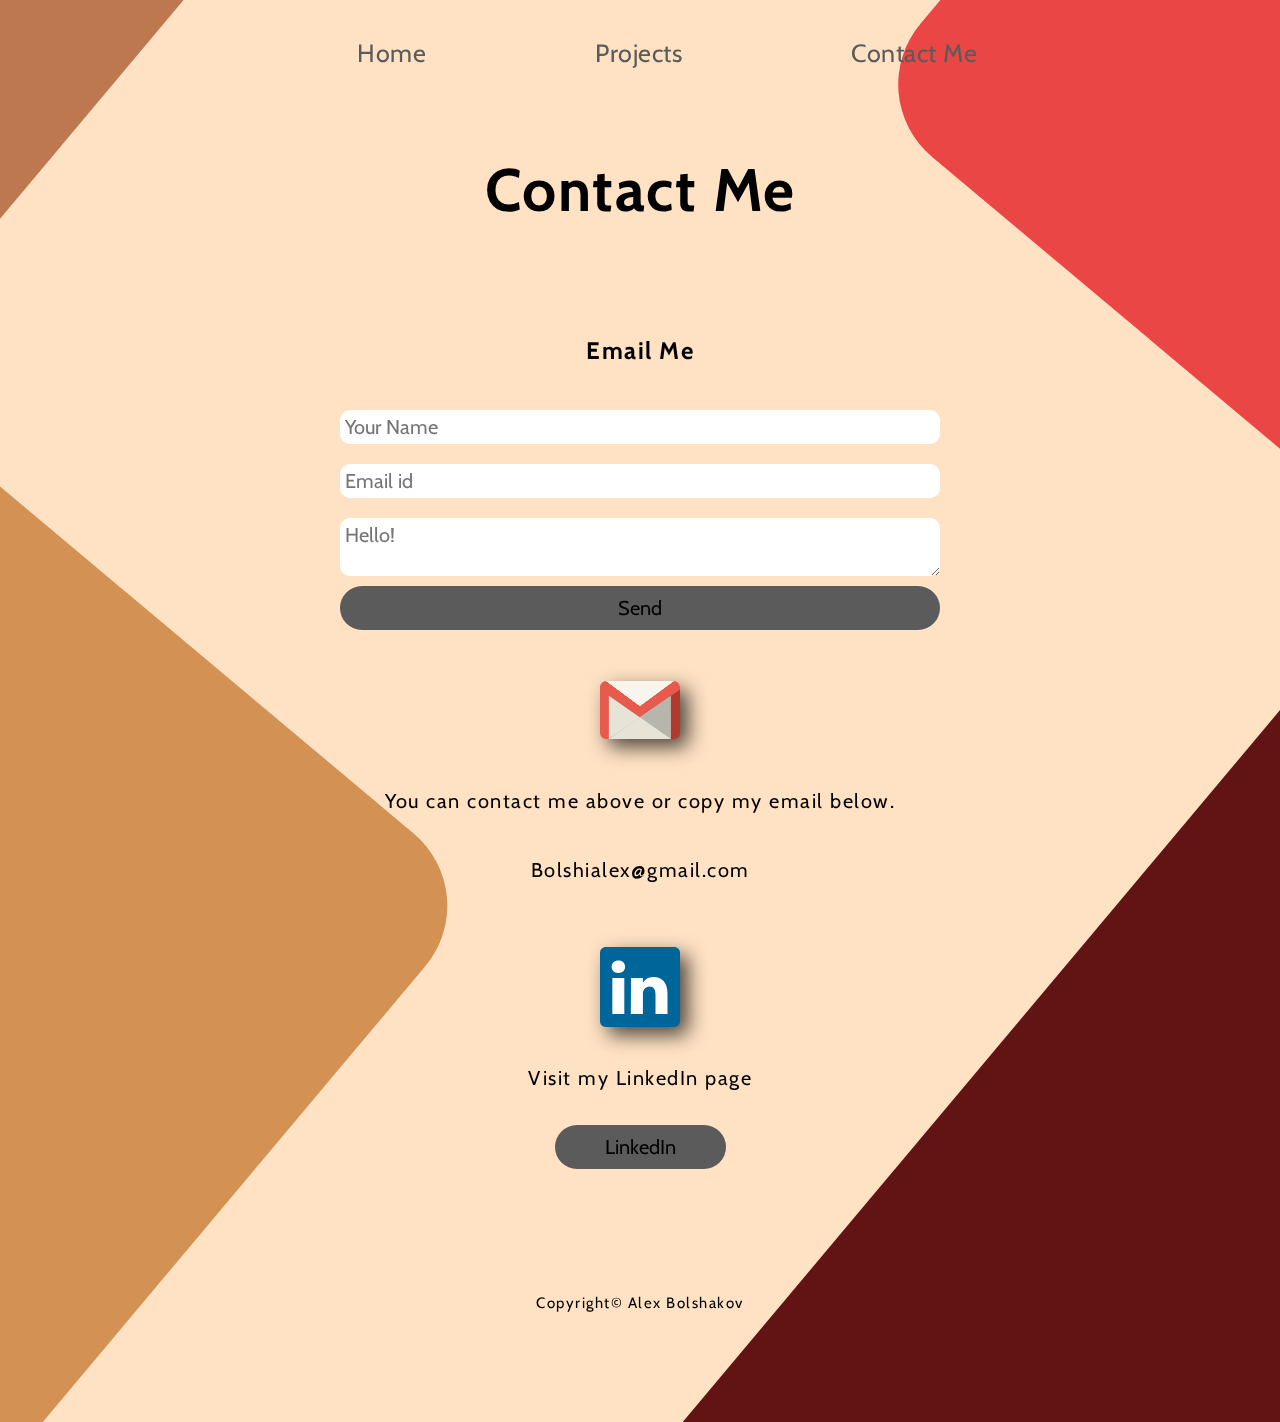
<file: pages/contact.html>
<!DOCTYPE html>
<html lang="en">
<head>
    <meta charset="UTF-8">
    <meta name="viewport" content="width=device-width, initial-scale=1.0">
    <link rel="stylesheet" href="../styles.css">
    <link rel="preconnect" href="https://fonts.googleapis.com">
    <link rel="preconnect" href="https://fonts.gstatic.com" crossorigin>
    <link href="https://fonts.googleapis.com/css2?family=Cabin&display=swap" rel="stylesheet">
    <title>Contact</title>
</head>
<body>
    <header>

    </header>

    <main>
        <section class="contact">

            <nav class="nav">
                <a class="nav__link" href="/index.html">Home</a>
                <a class="nav__link" href="/pages/project.html">Projects</a>
                <a class="nav__link" href="/pages/contact.html">Contact Me</a>
            </nav>

            <section class="contact-card">

                <h1 class="contact-card__heading">Contact Me</h1>
                
                <form class="contact-card__form">
                    <h2>Email Me</h2>
                    <input type="text" id="name" placeholder="Your Name" required>
                    <input type="email" id="email" placeholder="Email id" required>
                    <textarea id="message" cols="4"placeholder="Hello!"></textarea>
                    <button class="contact-card__button"  type="submit">Send</button>
                </form>

                <section class="contact-card-email"> 
                    <svg class="contact-card-email__svg" width="80px" height="80px" viewBox="7.086 -169.483 1277.149 1277.149" shape-rendering="geometricPrecision" text-rendering="geometricPrecision" image-rendering="optimizeQuality" xmlns="http://www.w3.org/2000/svg" fill="#000000"><g id="SVGRepo_bgCarrier" stroke-width="0"></g><g id="SVGRepo_tracerCarrier" stroke-linecap="round" stroke-linejoin="round"></g><g id="SVGRepo_iconCarrier"><path fill="none" d="M1138.734 931.095h.283M1139.017 931.095h-.283"></path><path d="M1179.439 7.087c57.543 0 104.627 47.083 104.627 104.626v30.331l-145.36 103.833-494.873 340.894L148.96 242.419v688.676h-37.247c-57.543 0-104.627-47.082-104.627-104.625V111.742C7.086 54.198 54.17 7.115 111.713 7.115l532.12 394.525L1179.41 7.115l.029-.028z" fill="#e75a4d"></path><linearGradient id="a" gradientUnits="userSpaceOnUse" x1="1959.712" y1="737.107" x2="26066.213" y2="737.107" gradientTransform="matrix(.0283 0 0 -.0283 248.36 225.244)"><stop offset="0" stop-color="#f8f6ef"></stop><stop offset="1" stop-color="#e7e4d6"></stop></linearGradient><path fill="url(#a)" d="M111.713 7.087l532.12 394.525L1179.439 7.087z"></path><path fill="#e7e4d7" d="M148.96 242.419v688.676h989.774V245.877L643.833 586.771z"></path><path fill="#b8b7ae" d="M148.96 931.095l494.873-344.324-2.24-1.586L148.96 923.527z"></path><path fill="#b7b6ad" d="M1138.734 245.877l.283 685.218-495.184-344.324z"></path><path d="M1284.066 142.044l.17 684.51c-2.494 76.082-35.461 103.238-145.219 104.514l-.283-685.219 145.36-103.833-.028.028z" fill="#b2392f"></path><linearGradient id="b" gradientUnits="userSpaceOnUse" x1="1959.712" y1="737.107" x2="26066.213" y2="737.107" gradientTransform="matrix(.0283 0 0 -.0283 248.36 225.244)"><stop offset="0" stop-color="#f8f6ef"></stop><stop offset="1" stop-color="#e7e4d6"></stop></linearGradient><path fill="url(#b)" d="M111.713 7.087l532.12 394.525L1179.439 7.087z"></path><linearGradient id="c" gradientUnits="userSpaceOnUse" x1="1959.712" y1="737.107" x2="26066.213" y2="737.107" gradientTransform="matrix(.0283 0 0 -.0283 248.36 225.244)"><stop offset="0" stop-color="#f8f6ef"></stop><stop offset="1" stop-color="#e7e4d6"></stop></linearGradient><path fill="url(#c)" d="M111.713 7.087l532.12 394.525L1179.439 7.087z"></path><linearGradient id="d" gradientUnits="userSpaceOnUse" x1="1959.712" y1="737.107" x2="26066.213" y2="737.107" gradientTransform="matrix(.0283 0 0 -.0283 248.36 225.244)"><stop offset="0" stop-color="#f8f6ef"></stop><stop offset="1" stop-color="#e7e4d6"></stop></linearGradient><path fill="url(#d)" d="M111.713 7.087l532.12 394.525L1179.439 7.087z"></path><linearGradient id="e" gradientUnits="userSpaceOnUse" x1="1959.712" y1="737.107" x2="26066.213" y2="737.107" gradientTransform="matrix(.0283 0 0 -.0283 248.36 225.244)"><stop offset="0" stop-color="#f8f6ef"></stop><stop offset="1" stop-color="#e7e4d6"></stop></linearGradient><path fill="url(#e)" d="M111.713 7.087l532.12 394.525L1179.439 7.087z"></path><linearGradient id="f" gradientUnits="userSpaceOnUse" x1="1959.712" y1="737.107" x2="26066.213" y2="737.107" gradientTransform="matrix(.0283 0 0 -.0283 248.36 225.244)"><stop offset="0" stop-color="#f8f6ef"></stop><stop offset="1" stop-color="#e7e4d6"></stop></linearGradient><path fill="url(#f)" d="M111.713 7.087l532.12 394.525L1179.439 7.087z"></path><linearGradient id="g" gradientUnits="userSpaceOnUse" x1="1959.712" y1="737.107" x2="26066.213" y2="737.107" gradientTransform="matrix(.0283 0 0 -.0283 248.36 225.244)"><stop offset="0" stop-color="#f8f6ef"></stop><stop offset="1" stop-color="#e7e4d6"></stop></linearGradient><path fill="url(#g)" d="M111.713 7.087l532.12 394.525L1179.439 7.087z"></path><linearGradient id="h" gradientUnits="userSpaceOnUse" x1="1959.712" y1="737.107" x2="26066.213" y2="737.107" gradientTransform="matrix(.0283 0 0 -.0283 248.36 225.244)"><stop offset="0" stop-color="#f8f6ef"></stop><stop offset="1" stop-color="#e7e4d6"></stop></linearGradient><path fill="url(#h)" d="M111.713 7.087l532.12 394.525L1179.439 7.087z"></path><path fill="#f7f5ed" d="M111.713 7.087l532.12 394.525L1179.439 7.087z"></path></g></svg>
                    <p>You can contact me above or copy my email below.</p>
                    <p>Bolshialex@gmail.com</p>
                </section>
                
                <section class="contact-card-linkedin">
                    <svg class="contact-card-linkedin__svg" width="80px" height="80px" viewBox="0 0 256 256" xmlns="http://www.w3.org/2000/svg" fill="#000000"><g id="SVGRepo_bgCarrier" stroke-width="0"></g><g id="SVGRepo_tracerCarrier" stroke-linecap="round" stroke-linejoin="round"></g><g id="SVGRepo_iconCarrier"> <g fill="none"> <path d="M0 18.338C0 8.216 8.474 0 18.92 0h218.16C247.53 0 256 8.216 256 18.338v219.327C256 247.79 247.53 256 237.08 256H18.92C8.475 256 0 247.791 0 237.668V18.335z" fill="#069"></path> <path d="M77.796 214.238V98.986H39.488v115.252H77.8zM58.65 83.253c13.356 0 21.671-8.85 21.671-19.91-.25-11.312-8.315-19.915-21.417-19.915-13.111 0-21.674 8.603-21.674 19.914 0 11.06 8.312 19.91 21.169 19.91h.248zM99 214.238h38.305v-64.355c0-3.44.25-6.889 1.262-9.346 2.768-6.885 9.071-14.012 19.656-14.012 13.858 0 19.405 10.568 19.405 26.063v61.65h38.304v-66.082c0-35.399-18.896-51.872-44.099-51.872-20.663 0-29.738 11.549-34.78 19.415h.255V98.99H99.002c.5 10.812-.003 115.252-.003 115.252z" fill="#ffffff"></path> </g> </g></svg>    
                    <!-- <h2 class="contact-card-linkedin__title">LinkedIn</h2> -->
                    <p class="contact-card-linkedin__body">Visit my LinkedIn page</p>
                    <button class="contact-card__button">LinkedIn</button>
                </section>
                
                
                
            </section> 

        </section>
            
    </main>

    <footer>
        <p>Copyright&copy; Alex Bolshakov</p>
    </footer>
    <section class="svg" >
        <svg class="rect--left"="1600" height="1600" viewBox="0 0 3712 3722" fill="none" xmlns="http://www.w3.org/2000/svg">
            <rect class="rect" x="-89.3521" y="2061.34" width="2807.07" height="2722.6" rx="219" transform="rotate(-50 -89.3521 2061.34)" />
        </svg>
        <svg class="rect--right"width="1600" height="1600" viewBox="0 0 3712 3722" fill="none" xmlns="http://www.w3.org/2000/svg">
            <rect class="rect" x="-89.3521" y="2061.34" width="2807.07" height="2722.6" rx="219" transform="rotate(-50 -89.3521 2061.34)" />
        </svg>
        <svg class="rect--bottom"width="1600" height="1600" viewBox="0 0 3712 3722" fill="none" xmlns="http://www.w3.org/2000/svg">
            <rect class="rect" x="-89.3521" y="2061.34" width="2807.07" height="2722.6" rx="219" transform="rotate(-50 -89.3521 2061.34)" />
        </svg>
        <svg class="rect--top"="1600" height="1600" viewBox="0 0 3712 3722" fill="none" xmlns="http://www.w3.org/2000/svg">
            <rect class="rect" x="-89.3521" y="2061.34" width="2807.07" height="2722.6" rx="219" transform="rotate(-50 -89.3521 2061.34)" />
        </svg>
    </section>    
</body>
</html>
</file>
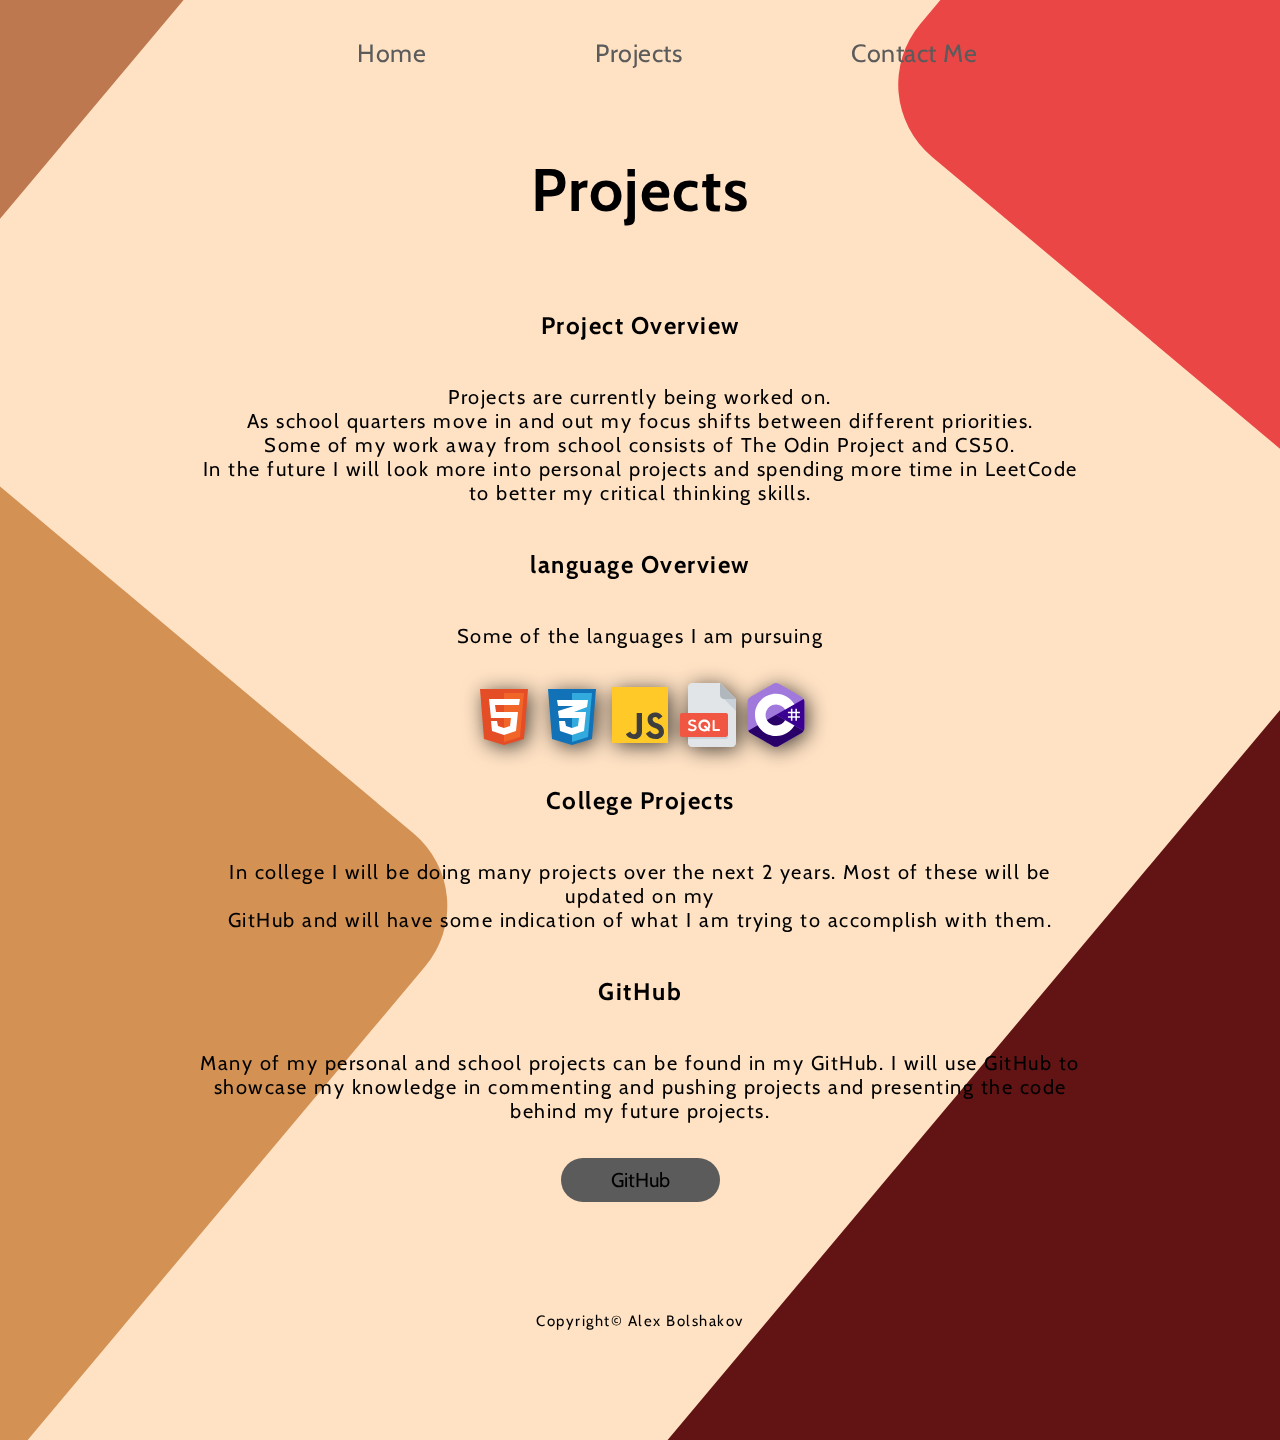
<file: pages/project.html>
<!DOCTYPE html>
<html lang="en">
<head>
    <meta charset="UTF-8">
    <meta name="viewport" content="width=device-width, initial-scale=1.0">
    <link rel="stylesheet" href="../styles.css">
    <link rel="preconnect" href="https://fonts.googleapis.com">
    <link rel="preconnect" href="https://fonts.gstatic.com" crossorigin>
    <link href="https://fonts.googleapis.com/css2?family=Cabin&display=swap" rel="stylesheet">
    <title>Project</title>
</head>
<body>
    <header>

    </header>

    <main class="project">

        <nav class="nav">  
            <a class="nav__link" href="/index.html">Home</a>
            <a class="nav__link" href="/pages/project.html">Projects</a>
            <a class="nav__link" href="/pages/contact.html">Contact Me</a>
        </nav>

        <section class="project-card-container">

            <h1 class="project-card__heading">Projects</h1>

            <section class="project-overview-card">
                <h2 class="project-overview-title">Project Overview</h2>
                <p class="project-overview-body__info">Projects are currently being worked on. <br> As school quarters move in and out my focus shifts between different priorities. <br> Some of my work away from school consists of The Odin Project and CS50. <br>In the future I will look more into personal projects and spending more time in LeetCode to better my critical thinking skills.</p>
            </section>

            <section class="project-lang-card">
                <h2 class="project-lang-title">language Overview</h2>
                <p class="project-lang-body__info">Some of the languages I am pursuing</p>
                <section class="lang-svg">    
                    <svg width="64px" height="64px" viewBox="0 0 32 32" fill="none" xmlns="http://www.w3.org/2000/svg"><g id="SVGRepo_bgCarrier" stroke-width="0"></g><g id="SVGRepo_tracerCarrier" stroke-linecap="round" stroke-linejoin="round"></g><g id="SVGRepo_iconCarrier"> <path d="M6 28L4 3H28L26 28L16 31L6 28Z" fill="#E44D26"></path> <path d="M26 5H16V29.5L24 27L26 5Z" fill="#F16529"></path> <path d="M9.5 17.5L8.5 8H24L23.5 11H11.5L12 14.5H23L22 24L16 26L10 24L9.5 19H12.5L13 21.5L16 22.5L19 21.5L19.5 17.5H9.5Z" fill="white"></path> </g><title>HTML</title></svg>
                    <svg width="64px" height="64px" viewBox="0 0 32 32" fill="none" xmlns="http://www.w3.org/2000/svg"><g id="SVGRepo_bgCarrier" stroke-width="0"></g><g id="SVGRepo_tracerCarrier" stroke-linecap="round" stroke-linejoin="round"></g><g id="SVGRepo_iconCarrier"> <path d="M6 28L4 3H28L26 28L16 31L6 28Z" fill="#1172B8"></path> <path d="M26 5H16V29.5L24 27L26 5Z" fill="#33AADD"></path> <path d="M19.5 17.5H9.5L9 14L17 11.5H9L8.5 8.5H24L23.5 12L17 14.5H23L22 24L16 26L10 24L9.5 19H12.5L13 21.5L16 22.5L19 21.5L19.5 17.5Z" fill="white"></path> </g><title>CSS</title></svg>
                    <svg width="64px" height="64px" viewBox="0 0 32 32" fill="none" xmlns="http://www.w3.org/2000/svg"><g id="SVGRepo_bgCarrier" stroke-width="0"></g><g id="SVGRepo_tracerCarrier" stroke-linecap="round" stroke-linejoin="round"></g><g id="SVGRepo_iconCarrier"> <rect x="2" y="2" width="28" height="28" fill="#FFCA28"></rect> <path d="M19 25.2879L21.0615 23.9237C21.2231 24.4313 22.2462 25.6368 23.5385 25.6368C24.8308 25.6368 25.4308 24.931 25.4308 24.463C25.4308 23.1878 24.1112 22.7382 23.4774 22.5223C23.374 22.4871 23.289 22.4581 23.2308 22.4328C23.2009 22.4198 23.1558 22.4025 23.0979 22.3804C22.393 22.1111 19.7923 21.1175 19.7923 18.2373C19.7923 15.065 22.8538 14.7002 23.5462 14.7002C23.9991 14.7002 26.1769 14.7557 27.2615 16.7939L25.2615 18.1898C24.8231 17.3015 24.0946 17.0081 23.6462 17.0081C22.5385 17.0081 22.3077 17.8201 22.3077 18.1898C22.3077 19.227 23.5112 19.6919 24.5273 20.0844C24.7932 20.1871 25.0462 20.2848 25.2615 20.3866C26.3692 20.91 28 21.7666 28 24.463C28 25.8136 26.8672 28.0002 24.0154 28.0002C20.1846 28.0002 19.1692 25.7003 19 25.2879Z" fill="#3E3E3E"></path> <path d="M9 25.5587L11.1487 24.1953C11.317 24.7026 11.9713 25.638 12.9205 25.638C13.8698 25.638 14.3557 24.663 14.3557 24.1953V15.0002H16.9982V24.1953C17.041 25.4636 16.3376 28.0002 13.2332 28.0002C10.379 28.0002 9.19242 26.3039 9 25.5587Z" fill="#3E3E3E"></path> </g><title>JavaScript</title></svg>
                    <svg height="64px" width="64px" version="1.1" id="Layer_1" xmlns="http://www.w3.org/2000/svg" xmlns:xlink="http://www.w3.org/1999/xlink" viewBox="0 0 512 512" xml:space="preserve" fill="#000000"><g id="SVGRepo_bgCarrier" stroke-width="0"></g><g id="SVGRepo_tracerCarrier" stroke-linecap="round" stroke-linejoin="round"></g><g id="SVGRepo_iconCarrier"> <path style="fill:#E2E5E7;" d="M128,0c-17.6,0-32,14.4-32,32v448c0,17.6,14.4,32,32,32h320c17.6,0,32-14.4,32-32V128L352,0H128z"></path> <path style="fill:#B0B7BD;" d="M384,128h96L352,0v96C352,113.6,366.4,128,384,128z"></path> <polygon style="fill:#CAD1D8;" points="480,224 384,128 480,128 "></polygon> <path style="fill:#F15642;" d="M416,416c0,8.8-7.2,16-16,16H48c-8.8,0-16-7.2-16-16V256c0-8.8,7.2-16,16-16h352c8.8,0,16,7.2,16,16 V416z"></path> <g> <path style="fill:#FFFFFF;" d="M98.128,314.672c2.944-24.832,40.416-29.296,58.064-15.728c8.704,7.024-0.496,18.16-8.192,12.528 c-9.456-6-30.96-8.816-33.648,4.464c-3.456,20.992,52.208,8.976,51.296,43.008c-0.896,32.496-47.968,33.248-65.632,18.672 c-4.224-3.456-4.096-9.072-1.776-12.544c3.312-3.312,7.024-4.464,11.376-0.88c10.496,7.152,37.488,12.528,39.408-5.648 C147.376,339.632,94.16,351.008,98.128,314.672z"></path> <path style="fill:#FFFFFF;" d="M265.488,369.424l2.048,2.416c8.432,7.68-2.56,20.224-11.136,12.16l-4.336-3.44 c-6.656,4.592-14.448,6.784-24.816,6.784c-22.512,0-48.24-15.504-48.24-46.976s25.584-47.456,48.24-47.456 c23.776,0,47.072,15.984,47.072,47.456C274.32,352.528,271.232,361.504,265.488,369.424z M257.792,340.368 c0-20.336-15.984-30.688-30.56-30.688c-15.728,0-31.216,10.336-31.216,30.688c0,15.504,13.168,30.208,31.216,30.208 c4.592,0,9.072-1.152,13.552-2.304l-14.576-13.44c-6.784-8.192,3.968-19.84,12.528-12.288l14.464,14.448 C256.384,352.528,257.792,347.024,257.792,340.368z"></path> <path style="fill:#FFFFFF;" d="M293.168,303.152c0-4.224,3.584-7.808,8.064-7.808c4.096,0,7.552,3.6,7.552,7.808v64.096h34.8 c12.528,0,12.8,16.752,0,16.752h-42.336c-4.48,0-8.064-3.184-8.064-7.792v-73.056H293.168z"></path> </g> <path style="fill:#CAD1D8;" d="M400,432H96v16h304c8.8,0,16-7.2,16-16v-16C416,424.8,408.8,432,400,432z"></path> </g><title>SQL</title></svg>
                    <svg width="64px" height="64px" viewBox="-16 0 288 288" version="1.1" xmlns="http://www.w3.org/2000/svg" xmlns:xlink="http://www.w3.org/1999/xlink" preserveAspectRatio="xMidYMid" fill="#000000"><g id="SVGRepo_bgCarrier" stroke-width="0"></g><g id="SVGRepo_tracerCarrier" stroke-linecap="round" stroke-linejoin="round"></g><g id="SVGRepo_iconCarrier"> <g> <path d="M255.569,84.452376 C255.567,79.622376 254.534,75.354376 252.445,71.691376 C250.393,68.089376 247.32,65.070376 243.198,62.683376 C209.173,43.064376 175.115,23.505376 141.101,3.86637605 C131.931,-1.42762395 123.04,-1.23462395 113.938,4.13537605 C100.395,12.122376 32.59,50.969376 12.385,62.672376 C4.064,67.489376 0.015,74.861376 0.013,84.443376 C0,123.898376 0.013,163.352376 0,202.808376 C0,207.532376 0.991,211.717376 2.988,215.325376 C5.041,219.036376 8.157,222.138376 12.374,224.579376 C32.58,236.282376 100.394,275.126376 113.934,283.115376 C123.04,288.488376 131.931,288.680376 141.104,283.384376 C175.119,263.744376 209.179,244.186376 243.209,224.567376 C247.426,222.127376 250.542,219.023376 252.595,215.315376 C254.589,211.707376 255.582,207.522376 255.582,202.797376 C255.582,202.797376 255.582,123.908376 255.569,84.452376" fill="#A179DC" fill-rule="nonzero"> </path> <path d="M128.182,143.241376 L2.988,215.325376 C5.041,219.036376 8.157,222.138376 12.374,224.579376 C32.58,236.282376 100.394,275.126376 113.934,283.115376 C123.04,288.488376 131.931,288.680376 141.104,283.384376 C175.119,263.744376 209.179,244.186376 243.209,224.567376 C247.426,222.127376 250.542,219.023376 252.595,215.315376 L128.182,143.241376" fill="#280068" fill-rule="nonzero"> </path> <path d="M255.569,84.452376 C255.567,79.622376 254.534,75.354376 252.445,71.691376 L128.182,143.241376 L252.595,215.315376 C254.589,211.707376 255.58,207.522376 255.582,202.797376 C255.582,202.797376 255.582,123.908376 255.569,84.452376" fill="#390091" fill-rule="nonzero"> </path> <path d="M201.892326,116.294008 L201.892326,129.767692 L215.36601,129.767692 L215.36601,116.294008 L222.102852,116.294008 L222.102852,129.767692 L235.576537,129.767692 L235.576537,136.504534 L222.102852,136.504534 L222.102852,149.978218 L235.576537,149.978218 L235.576537,156.71506 L222.102852,156.71506 L222.102852,170.188744 L215.36601,170.188744 L215.36601,156.71506 L201.892326,156.71506 L201.892326,170.188744 L195.155484,170.188744 L195.155484,156.71506 L181.6818,156.71506 L181.6818,149.978218 L195.155484,149.978218 L195.155484,136.504534 L181.6818,136.504534 L181.6818,129.767692 L195.155484,129.767692 L195.155484,116.294008 L201.892326,116.294008 Z M215.36601,136.504534 L201.892326,136.504534 L201.892326,149.978218 L215.36601,149.978218 L215.36601,136.504534 Z" fill="#FFFFFF"> </path> <path d="M128.456752,48.625876 C163.600523,48.625876 194.283885,67.7121741 210.718562,96.0819435 L210.558192,95.808876 L169.209615,119.617159 C161.062959,105.823554 146.128136,96.5150717 128.996383,96.3233722 L128.456752,96.3203544 C102.331178,96.3203544 81.1506705,117.499743 81.1506705,143.625316 C81.1506705,152.168931 83.4284453,160.17752 87.3896469,167.094792 C95.543745,181.330045 110.872554,190.931398 128.456752,190.931398 C146.149522,190.931398 161.565636,181.208041 169.67832,166.820563 L169.481192,167.165876 L210.767678,191.083913 C194.51328,219.21347 164.25027,238.240861 129.514977,238.620102 L128.456752,238.625876 C93.2021701,238.625876 62.4315028,219.422052 46.0382398,190.902296 C38.0352471,176.979327 33.4561922,160.837907 33.4561922,143.625316 C33.4561922,91.1592636 75.9884604,48.625876 128.456752,48.625876 Z" fill="#FFFFFF" fill-rule="nonzero"> </path> </g> </g><title>C#</title></svg>
                </section>
            </section>

            <section class="project-school-card">
                <h2 class="project-school-title">College Projects</h2>
                <p class="project-school-body__info">In college I will be doing many projects over the next 2 years. Most of these will be updated on my <br>GitHub and will have some indication of what I am trying to accomplish with them.</p>
            </section>

            <section class="project-github-card">
                <h2 class="project-github-title">GitHub</h2>
                <p class="project-github-body__info">Many of my personal and school projects can be found in my GitHub. I will use GitHub to <br> showcase my knowledge in commenting and pushing projects and presenting the code behind my future projects.</p>
                <button class="project-github__button">GitHub</button>
            </section>

        </section>
        
    </main>

    <footer>
        <p>Copyright&copy; Alex Bolshakov</p>
    </footer>
    <section class="svg" >
        <svg class="rect--left"="1600" height="1600" viewBox="0 0 3712 3722" fill="none" xmlns="http://www.w3.org/2000/svg">
            <rect class="rect" x="-89.3521" y="2061.34" width="2807.07" height="2722.6" rx="219" transform="rotate(-50 -89.3521 2061.34)" />
        </svg>
        <svg class="rect--right"width="1600" height="1600" viewBox="0 0 3712 3722" fill="none" xmlns="http://www.w3.org/2000/svg">
            <rect class="rect" x="-89.3521" y="2061.34" width="2807.07" height="2722.6" rx="219" transform="rotate(-50 -89.3521 2061.34)" />
        </svg>
        <svg class="rect--bottom"width="1600" height="1600" viewBox="0 0 3712 3722" fill="none" xmlns="http://www.w3.org/2000/svg">
            <rect class="rect" x="-89.3521" y="2061.34" width="2807.07" height="2722.6" rx="219" transform="rotate(-50 -89.3521 2061.34)" />
        </svg>
        <svg class="rect--top"="1600" height="1600" viewBox="0 0 3712 3722" fill="none" xmlns="http://www.w3.org/2000/svg">
            <rect class="rect" x="-89.3521" y="2061.34" width="2807.07" height="2722.6" rx="219" transform="rotate(-50 -89.3521 2061.34)" />
        </svg>
    </section>
    
</body>
</html>
</file>
<file: styles.css>
body{
    font-family: 'Cabin', Helvetica, sans-serif;
    background-color: rgb(255, 226, 196);
}
a{
    text-decoration: none;
    list-style-type: none;
    color: rgb(91, 91, 91);
    letter-spacing: 1.5px;
    
}
h1, p, h2{
    margin: 25px 25px;
    padding: 10px 35px;
    letter-spacing: 1.5px;
}
footer{
    text-align: center;
    padding: 25px;
    margin: 50px 0px;
    
}
footer p{
    font-size: 15px;
}







.nav{
    text-align: center;
    height: 50px;
    width: 50vw;
    display: flex;
    align-items:center;
    justify-content:space-between;
    margin: auto;
    
}
.nav__link{
    position: relative;
    text-decoration: none;
    letter-spacing: 0.5px;
    top: 20px;
    padding: 0 10px;
    left: 27px;
    text-align: center;
}
.nav__link::after{
    content: "";
    position: absolute;
    background-color: black;
    height: 4px;
    width: 0;
    left: 0;
    bottom: -5px;
    border-radius: 10px;
    transition: 0.5s;
}
.nav__link:hover:after{
    width: 100%;
}
.nav__link:hover{
    color: black;  
}









.intro-card{
    
    grid-template-columns: repeat(2, 400px);
    text-align: left;
    background-color: rgba(28, 28, 28, 0);
    border-radius: 34px;
    position: relative;
    width: 900px;
    display: grid;
    grid-column-gap: 100px;
    top: 50px;
    margin: auto;
}
.intro-card__img{
    border-radius: 34px;
    filter: drop-shadow(rgba(0, 0, 0, 0.623) 2rem 0.5rem 50px);
    transition: 1s;
    height: 250px;
    margin-top: 40px;
}
.intro-card__img:hover{
    transform: scale(1.1);
}
.intro-card__content-container{
    position: relative;
    bottom: -33%;
} 
.intro-container{
    text-align: center;
    width: 100%;
}









.about-card__img{
    border-radius: 34px;
    height: 400px;
    position: relative;
    filter: drop-shadow(rgba(0, 0, 0, 0.623) -2rem -0.5rem 50px);
    transition: 0.5s;
    margin: 40px;
}
.about-card__img:hover{
    transform: scale(1.1);
}
.about-card{
    display: grid;
    grid-column: span 2;
    grid-template-columns: repeat(2, auto);
    text-align: left;
    background-color: rgba(28, 28, 28, 0);
    border-radius: 34px;
    grid-template-columns: repeat(2, auto);
    width: 1150px;
    grid-column: span 2;
    position: relative;
    bottom: -75px;
    margin: auto;
    grid-column-gap: 150px;
    
}
.about-card__content-container{
    position: relative;
       
} 
.services-card h1,.services-card h2{
    margin: 25px 25px;
    padding: 10px 35px;
    
}
.services-container__grid{
    display: grid;
    grid-template-columns: repeat(2, auto);
    grid-template-rows: repeat(2,auto);
    margin: auto;
    width: 1100px;
    margin-top: 50px;
}
.services-container__grid h1{
    grid-column: span 2;
}









.rect--right{
    fill: rgb(235, 70, 70);
    position:fixed;
    left: 70%;
    bottom: 10%;
    z-index: -7;
}
.rect--left{
    fill:rgb(211, 145, 84);
    position:fixed;
    right: 65%;
    top:20%;
    z-index: -7;
}
.rect--bottom{
    fill:rgb(97, 20, 19);
    position:fixed;
    left: 50%;
    top:70%;
    z-index: -7;
}
.rect--top{
    fill:rgb(190, 120, 79);
    position:fixed;
    right: 50%;
    bottom:67%;
    z-index: -7;
}











.contact-card-linkedin{
    text-align: center;
    padding: 15px;
}

.contact-card-email {
    text-align: center;
    padding: 15px;
    
}
.contact-card__heading{
    text-align: center;
    margin: 5vh 0px 0px;
    padding: 50px;
}
.contact-card{
    text-align: left;
    width: 100%;
}
.contact-card__button{
    color: rgb(0, 0, 0);
    background-color: rgb(91, 91, 91);
    border-radius: 34px;
    font-family: 'Cabin', Helvetica, sans-serif;
    padding: 10px 50px; 
    border: none;
}
.contact-card__button:active{
    transform: scale(0.9);
    
}
.contact-card__button:hover{
    background-color: black;
    transition: 0.3s;
    color: white;
}
.contact-card svg{  
    filter: drop-shadow(rgba(0, 0, 0, 0.7) 0.5rem 0.5rem 10px);
}
.lang-svg{
    display: inline-block;
    filter: drop-shadow(rgba(0, 0, 0, 0.7) 0.2rem 0.2rem 10px);
    
}









.contact-card__form{
    display: flex;
    flex-direction: column;
    padding: 25px;
    width: 600px;
    border-radius: 34px;
    margin: auto;
    text-align: center;
}
.contact-card__form input,textarea{
    margin: 10px 0;
    padding: 5px;
    border-radius: 10px;
    outline: none;
    border: none;
    font-family: 'Cabin', Helvetica, sans-serif;
    font-size: 20px;
}
.contact-card__button{
    color: rgb(0, 0, 0);
    background-color: rgb(91, 91, 91);
    border-radius: 34px;
    font-family: 'Cabin', Helvetica, sans-serif;
    padding: 10px 50px; 
    border: none;
    font-size: 20px;
}
.contact-card__button:active{
    transform: scale(0.9);
    
}
.contact-card__button:hover{
    background-color: black;
    transition: 0.3s;
    color: white;
}









.project-card__heading{
    margin: 5vh 0px 0px;
    padding: 50px;
}
.project-card-container{
    text-align: center;
    margin: 5vh 10vw 0px;
}
.project-github__button{
    color: rgb(0, 0, 0);
    background-color: rgb(91, 91, 91);
    border-radius: 34px;
    font-family: 'Cabin', Helvetica, sans-serif;
    padding: 10px 50px; 
    border: none;
    font-size: 20px;
}
.project-github__button:active{
    transform: scale(0.9);
    
}
.project-github__button:hover{
    background-color: black;
    transition: 0.3s;
    color: white;
}











@media (min-width: 1324px){
    h1{
        font-size: 70px;
    }
    p{
        font-size: 23px;
   
    }
    .intro-card__img{
        height: 500px;
    }
    .about-card{
        grid-column-gap: 50px;
    }
    a{
        font-size: 30px;
    }
}
@media (max-width:1323px) and (min-width:1156px){
    h1{
        font-size: 60px;
    }
    p{
        font-size: 20px;
    }
    .intro-card__img{
        height: 400px;
    }
    .about-card__img{
        height: 300px;
    }
    .about-card{
        grid-column-gap: 50px;
    }
    a{
        font-size: 25px;
    }

}
@media (max-width:1155px) and (min-width:430px){
    h1{
        font-size: 60px;
    }
    p{
        font-size: 20px;
    }
    .intro-card__img{
        height: 400px;
    }
    .about-card__img{
        height: 300px;
    }
    .about-card{
        grid-column-gap: 50px;
    }
    a{
        font-size: 25px;
    }
    .intro-card{
        grid-template-columns: 1fr 1fr;
        grid-template-rows: repeat(2, 400px);
        text-align: center;
        background-color: rgba(28, 28, 28, 0);
        border-radius: 34px;
        position: relative;
        width: auto;
        display: grid;
        top: 10px;
        margin: auto;
        grid-column-gap: 0px;

    }
    .intro-card__content-container{
        position: relative;
        bottom: -13%;
        grid-column: span 2;
    } 
    .intro-card__img{
        grid-column: span 2;
        margin: auto;
    }
    .about-card{
        display: grid;
        grid-template-rows: repeat(2, 1fr);
        text-align: center;
        background-color: rgba(28, 28, 28, 0);
        border-radius: 34px;
        
        width: auto;
        grid-column-gap: 0px;
        position: relative;
        bottom: -75px;
        margin: auto;
        
        
    }
    .about-card__content-container{
        position: relative;
        grid-column: span 2;
        
        
    } 
    .about-card__img{
        margin: auto;
        grid-column: span 2;
        order: 1;
    }
    .contact-card__form{
        width: 400px;
    }
    

    .services-container__grid{
        display: grid;
        grid-template-columns: repeat(2, auto);
        margin: auto;
        width: auto;
        text-align: center;
        margin-top: 100px;
        
    }
    .service-card-1{
        grid-column: span 2;
    }
    .service-card-2{
        grid-column: span 2;
    }
}   
@media (max-width:435px) and (min-width:000px){
    h1{
        font-size: 45px;
    }
    p{
        font-size: 15px;
    }

    .intro-card__img{
        height: 300px;
    }
    .about-card__img{
        height: 200px;
    }
    .about-card{
        grid-column-gap: 50px;
    }
    a{
        font-size: 15px;
    }
    .intro-card{
        grid-template-columns: 1fr 1fr;
        grid-template-rows: repeat(2, 400px);
        text-align: center;
        background-color: rgba(28, 28, 28, 0);
        border-radius: 34px;
        position: relative;
        width: auto;
        display: grid;
        top: 10px;
        margin: auto;
        grid-column-gap: 0px;

    }
    .intro-card__content-container{
        position: relative;
        bottom: -13%;
        grid-column: span 2;
    } 
    .intro-card__img{
        grid-column: span 2;
        margin: auto;
    }
    .about-card{
        display: grid;
        grid-template-rows: repeat(2, 1fr);
        text-align: center;
        background-color: rgba(28, 28, 28, 0);
        border-radius: 34px;
        
        width: auto;
        grid-column-gap: 0px;
        position: relative;
        bottom: -75px;
        margin: auto;
        
        
    }
    .about-card__content-container{
        
        position: relative;
        grid-column: span 2;
        
        
    } 
    .about-card__img{
        margin: auto;
        grid-column: span 2;
        order: 1;
    }
    .contact-card__form{
        width: 250px;
    }
    .services-container__grid{
        display: grid;
        grid-template-columns: repeat(2, auto);
        margin: auto;
        width: auto;
        text-align: center;
        margin-top: 100px;
        
    }
    .service-card-1{
        grid-column: span 2;
    }
    .service-card-2{
        grid-column: span 2;
    }
}
</file>
